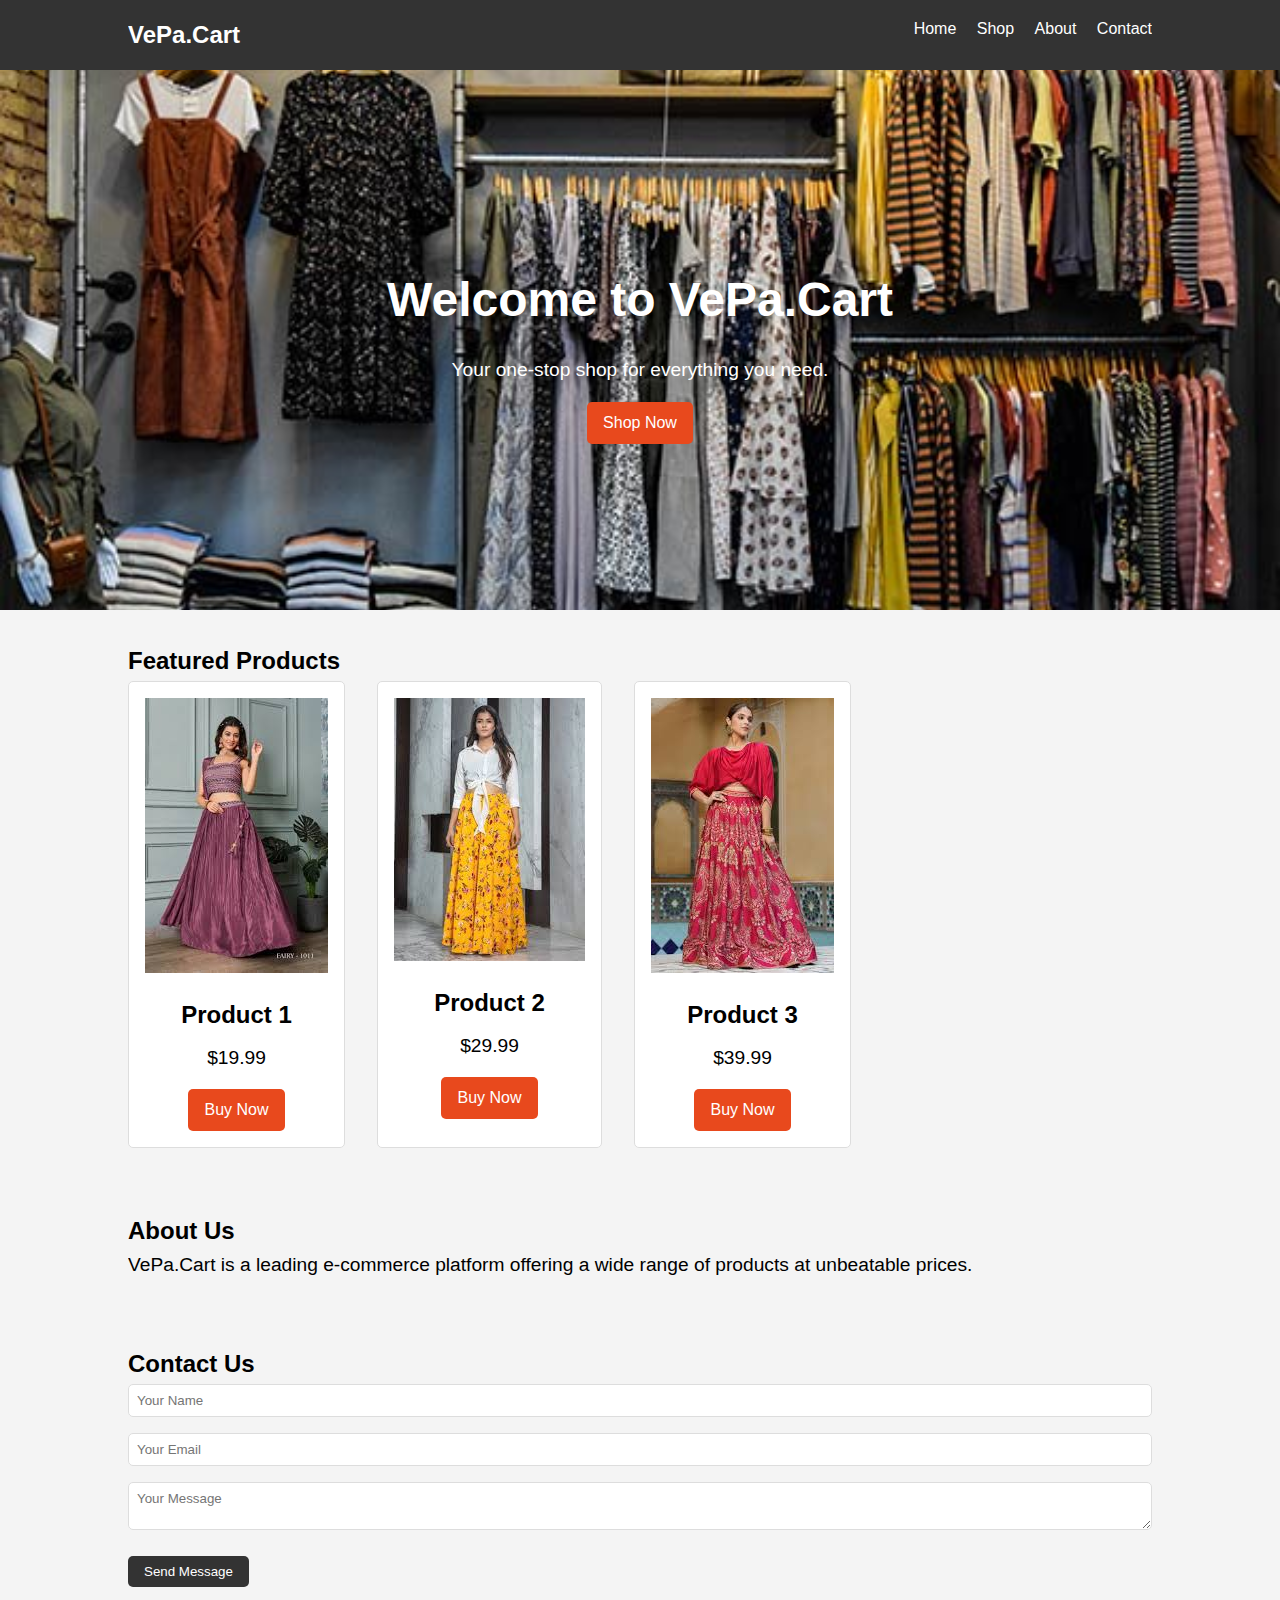
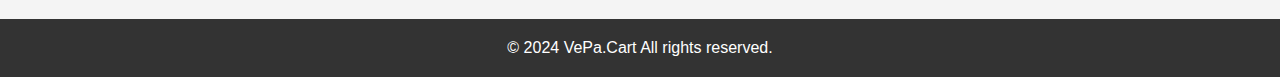
<file: Landing Page/index.html>
<!DOCTYPE html>
<html lang="en">
<head>
    <meta charset="UTF-8">
    <meta name="viewport" content="width=device-width, initial-scale=1.0">
    <title>E-Commerce Landing Page</title>
    <link rel="stylesheet" href="styles.css">
</head>
<body>
    <header class="header">
        <div class="container">
            <h1 class="logo">VePa.Cart</h1>
            <nav class="nav">
                <ul>
                    <li><a href="#home">Home</a></li>
                    <li><a href="#shop">Shop</a></li>
                    <li><a href="#about">About</a></li>
                    <li><a href="#contact">Contact</a></li>
                </ul>
            </nav>
        </div>
    </header>

    <section id="home" class="hero">
        <div class="container">
            <h2>Welcome to VePa.Cart</h2>
            <p>Your one-stop shop for everything you need.</p>
            <a href="#shop" class="btn">Shop Now</a>
        </div>
    </section>

    <section id="shop" class="shop-section">
        <div class="container">
            <h2>Featured Products</h2>
            <div class="product-grid">
                <div class="product-card">
                    <img src="images/pic1.jpg" alt="Product 1">
                    <h3>Product 1</h3>
                    <p>$19.99</p>
                    <a href="#" class="btn">Buy Now</a>
                </div>
                <div class="product-card">
                    <img src="images/pic2.jpg" alt="Product 2">
                    <h3>Product 2</h3>
                    <p>$29.99</p>
                    <a href="#" class="btn">Buy Now</a>
                </div>
                <div class="product-card">
                    <img src="images/pic3.jpg" alt="Product 3">
                    <h3>Product 3</h3>
                    <p>$39.99</p>
                    <a href="#" class="btn">Buy Now</a>
                </div>
            </div>
        </div>
    </section>

    <section id="about" class="about-section">
        <div class="container">
            <h2>About Us</h2>
            <p>VePa.Cart is a leading e-commerce platform offering a wide range of products at unbeatable prices.</p>
        </div>
    </section>

    <section id="contact" class="contact-section">
        <div class="container">
            <h2>Contact Us</h2>
            <form action="#" method="post">
                <input type="text" name="name" placeholder="Your Name" required>
                <input type="email" name="email" placeholder="Your Email" required>
                <textarea name="message" placeholder="Your Message" required></textarea>
                <button type="submit" class="btn">Send Message</button>
            </form>
        </div>
    </section>

    <footer class="footer">
        <div class="container">
            <p>&copy; 2024 VePa.Cart All rights reserved.</p>
        </div>
    </footer>
</body>
</html>
</file>
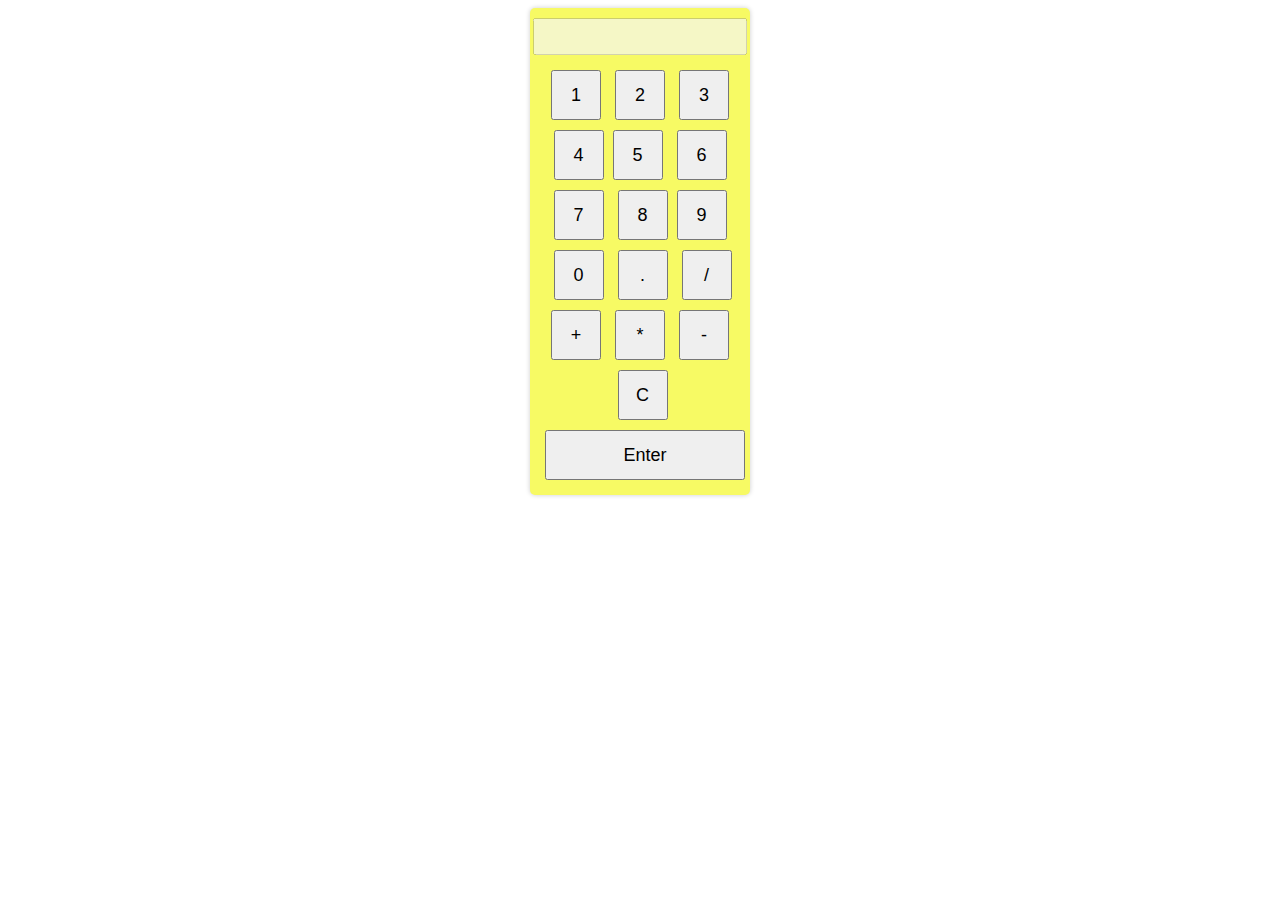
<file: Calculator/cal.html>
<!DOCTYPE html>
<html lang="en">
<head>
    <meta charset="UTF-8">
    <meta name="viewport" content="width=device-width, initial-scale=1.0">
    <title>Calculator</title>
    <link rel="stylesheet" href="style.css">
</head>
<body>
    <div class="calculator">
        <input type="text" id="display" disabled>
        <div class="buttons">
            
            
            <button onclick="appendToDisplay('1')">1</button>
            <button onclick="appendToDisplay('2')">2</button>
            <button onclick="appendToDisplay('3')">3</button>
            
            <button onclick="appendToDisplay('4')">4</button>
            <button onclick="appendToDisplay('5')">5</button>
            <button onclick="appendToDisplay('6')">6</button>
            
            <button onclick="appendToDisplay('7')">7</button>
            <button onclick="appendToDisplay('8')">8</button>
            <button onclick="appendToDisplay('9')">9</button>
            
            <button onclick="appendToDisplay('0')">0</button>
            <button onclick="appendToDisplay('.')">.</button>
            <button onclick="appendToDisplay('/')">/</button>
            <button onclick="appendToDisplay('+')">+</button>
            <button onclick="appendToDisplay('*')">*</button>
            <button onclick="appendToDisplay('-')">-</button>
            <button onclick="clearDisplay()">C</button>
            <button onclick="calculate()">Enter</button>
            
        </div>
    </div>
    <script>
     let displayValue = '';

function appendToDisplay(value) {
    displayValue += value;
    document.getElementById('display').value = displayValue;
}

function clearDisplay() {
    displayValue = ' ';
    document.getElementById('display').value =displayValue;
}

function calculate() {
    try {
        displayValue = eval(displayValue);
        document.getElementById('display').value = displayValue;
    } catch (error) {
        document.getElementById('display').value = 'Error';
    }
}

    </script>
</body>
</html>
</file>
<file: Landing Page/styles.css>
* {
    margin: 0;
    padding: 0;
    box-sizing: border-box;
    font-family: Arial, sans-serif;
}

body {
    line-height: 1.6;
    background-color: #f4f4f4;
}

.container {
    width: 80%;
    margin: auto;
    overflow: hidden;
}

.header {
    background: #333;
    color: #fff;
    padding: 1rem 0;
}

.header .logo {
    float: left;
    font-size: 1.5rem;
    
}

.header .nav {
    float: right;
}

.header .nav ul {
    list-style: none;
}

.header .nav ul li {
    display: inline;
    margin-left: 1rem;
}

.header .nav ul li a {
    color: #fff;
    text-decoration: none;
    scale: 2px initial;
    transition: 0.1s;
}

.hero {
    background: url('images/back.jpg')  no-repeat center center/cover;
    color: #ffffff;
    height: 60vh;
    text-align: center;
    padding-top: 15%;
}

.hero h2 {
    font-size: 3rem;
}

.hero p {
    font-size: 1.2rem;
    margin: 1rem 0;
}

.hero .btn {
    display: inline-block;
    padding: 0.5rem 1rem;
    background: #e8491d;
    color: #fff;
    text-decoration: none;
    border-radius: 5px;
}

.shop-section, .about-section, .contact-section {
    padding: 2rem 0;
}

.shop-section .product-grid {
    display: flex;
    gap: 2rem;
}

.product-card {
    background: #fff;
    padding: 1rem;
    border: 1px solid #ddd;
    border-radius: 5px;
    text-align: center;
}

.product-card img {
    width: 100%;
    height: auto;
    margin-bottom: 1rem;
}

.product-card h3 {
    font-size: 1.5rem;
    margin-bottom: 0.5rem;
}

.product-card p {
    font-size: 1.2rem;
    margin-bottom: 1rem;
}

.product-card .btn {
    display: inline-block;
    padding: 0.5rem 1rem;
    background: #e8491d;
    color: #fff;
    text-decoration: none;
    border-radius: 5px;
}

.about-section p, .contact-section form {
    font-size: 1.2rem;
}

.contact-section form input, .contact-section form textarea {
    width: 100%;
    padding: 0.5rem;
    margin-bottom: 1rem;
    border: 1px solid #ddd;
    border-radius: 5px;
}

.contact-section form button {
    display: inline-block;
    padding: 0.5rem 1rem;
    background: #333;
    color: #fff;
    text-decoration: none;
    border: none;
    border-radius: 5px;
    cursor: pointer;
}

.footer {
    background: #333;
    color: #fff;
    text-align: center;
    padding: 1rem 0;
}

.footer p {
    margin: 0;
}
</file>
<file: Calculator/style.css>
.calculator {
    width: 200px;
    margin: 0 auto;
    text-align: center;
}

#display {
    width: 100%;
    margin-bottom: 10px;
    padding: 5px;
    font-size: 20px;
}

.buttons button {
    width: 50px;
    height: 50px;
    font-size: 18px;
    margin: 5px;
    cursor: pointer;
}

.buttons button:nth-child(4n) {
    margin-right: 0;
}

.buttons button:last-child {
    width: 100%;
} 
.calculator {
    width: 200px;
    margin: 0 auto; /* centers the calculator horizontally */
    display: flex; /* sets the calculator as a flex container */
    flex-direction: column; /* stacks the child elements vertically */
    align-items: center; /* centers the child elements horizontally */
    justify-content: center; /* centers the child elements vertically */
    background-color: #f7fa64; /* adds some background color for better visibility */
    padding: 10px; /* adds some padding around the calculator */
    border-radius: 5px; /* adds some rounded corners */
    box-shadow: 0px 0px 5px 0px rgba(0,0,0,0.2); /* adds some shadow to the calculator */
  }
</file>
